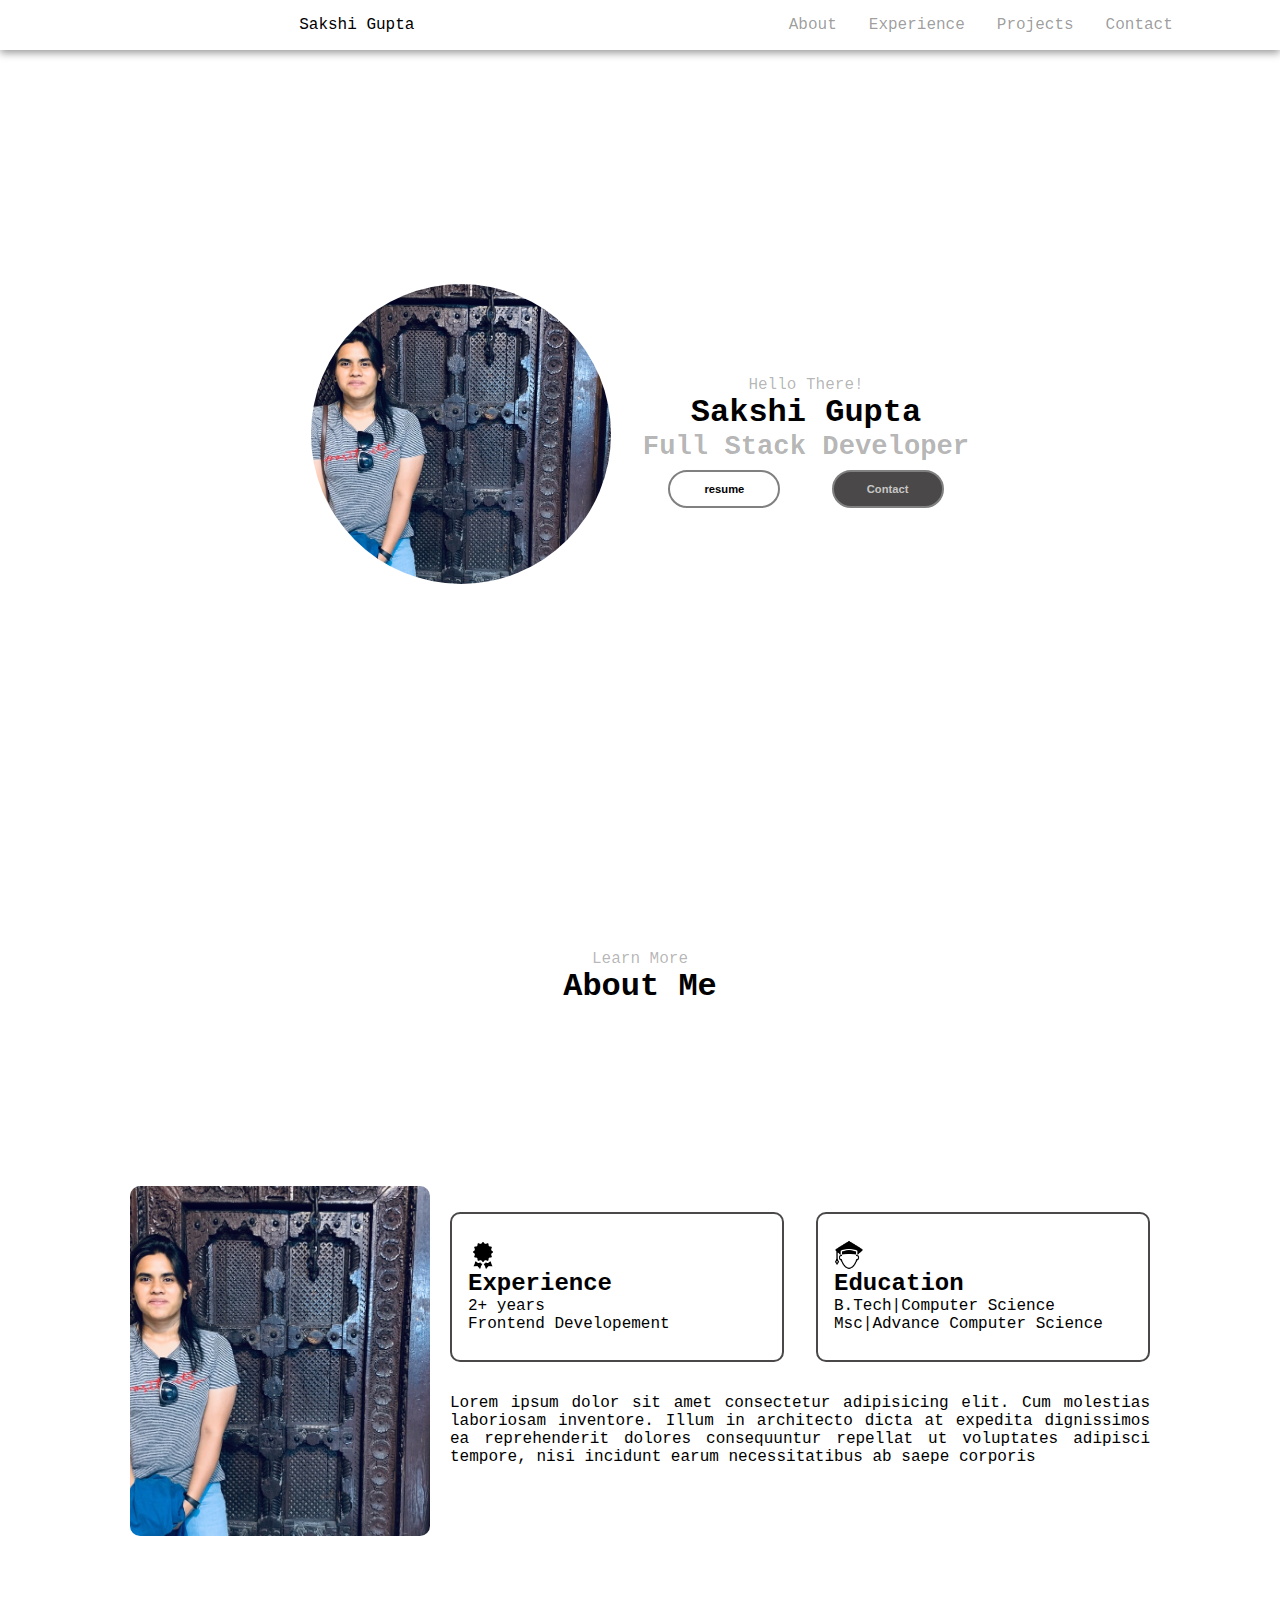
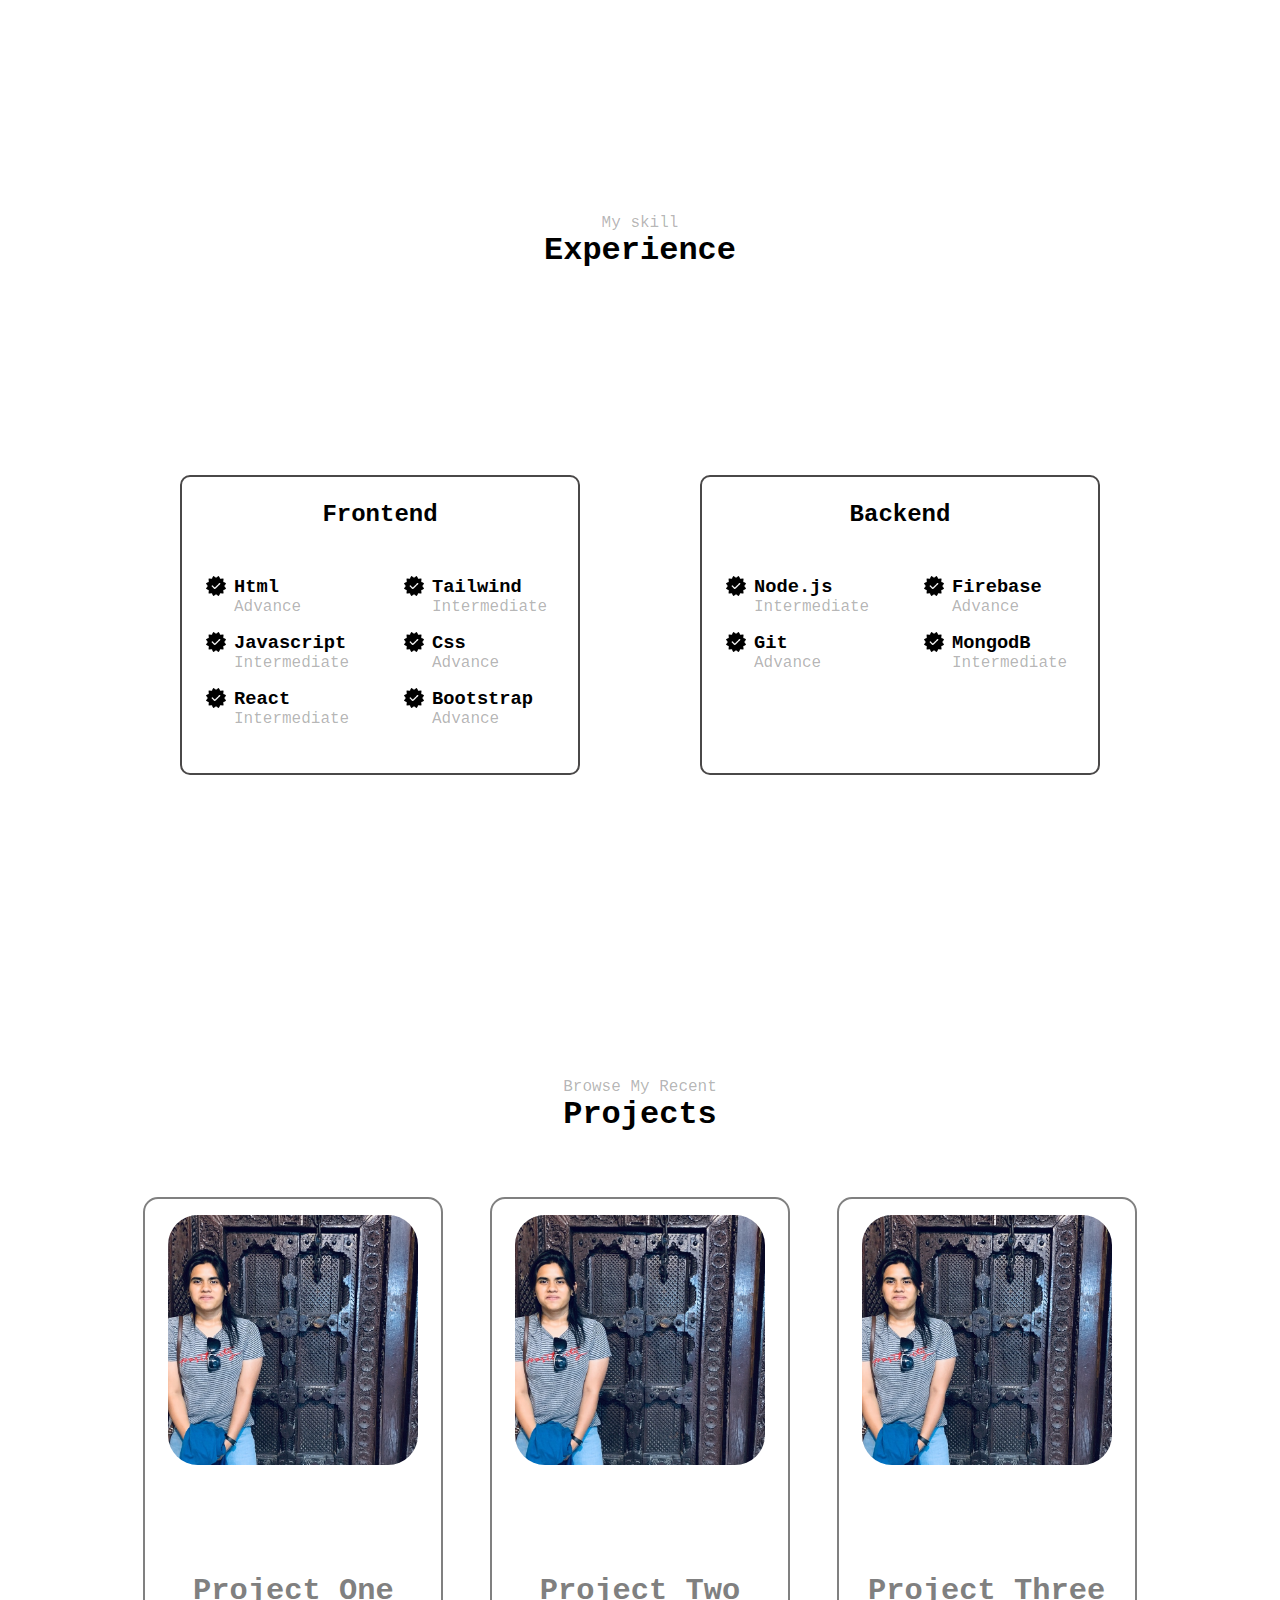
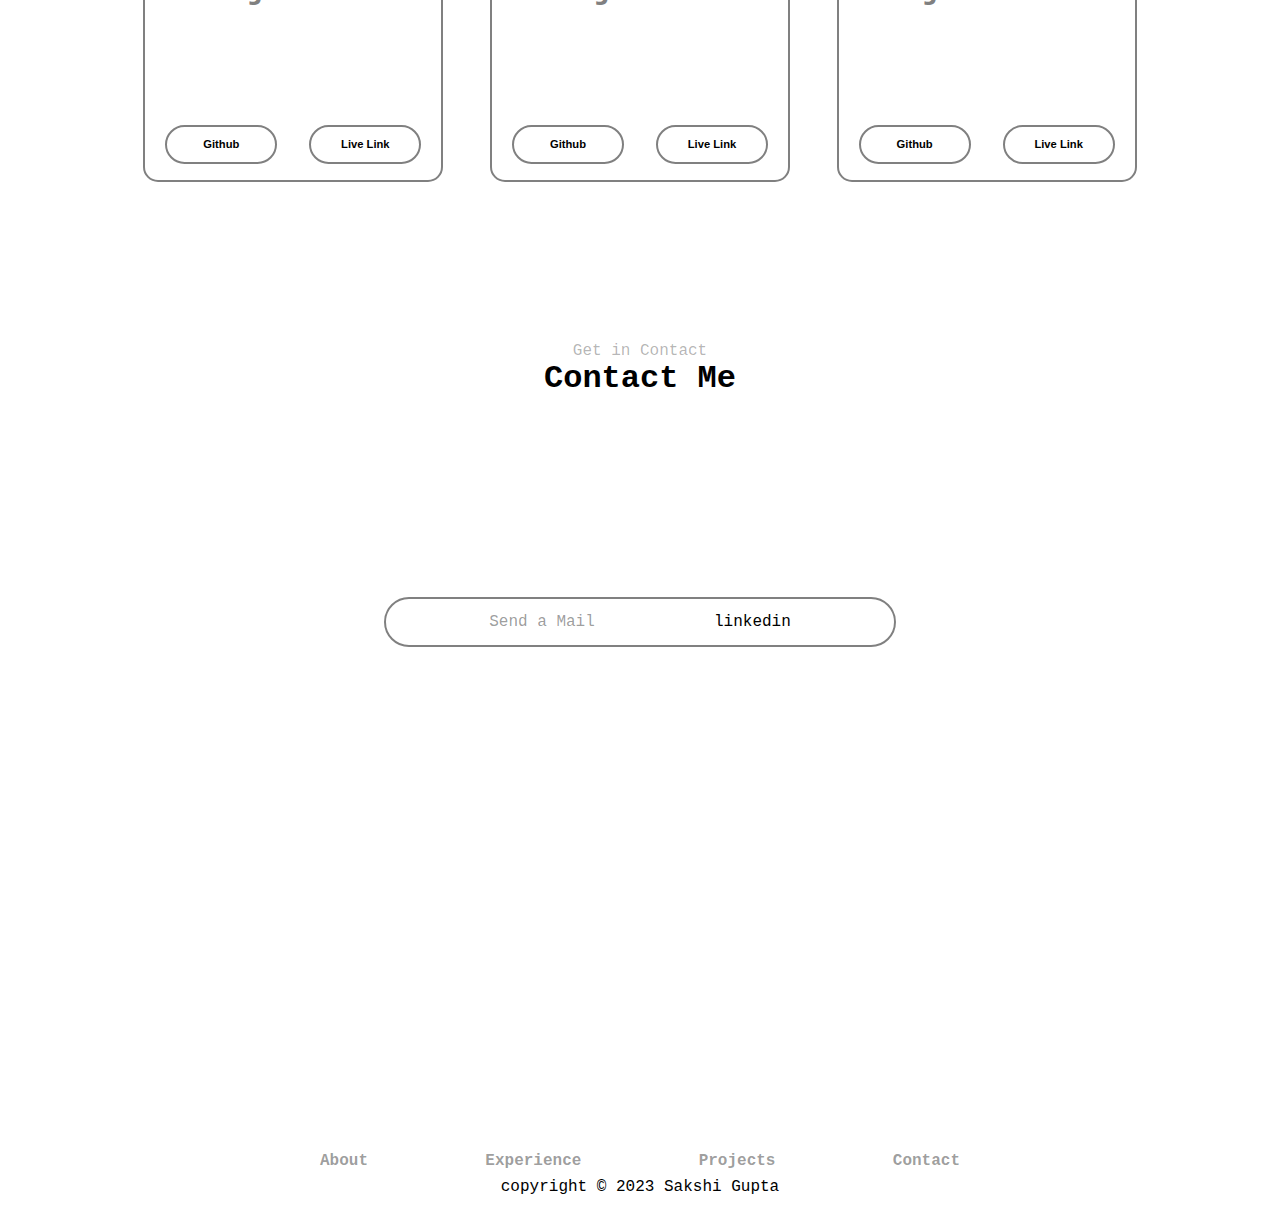
<file: index.html>
<!doctype html>
<html lang="en">
	<head>
		<meta charset="UTF-8" />
		<meta name="viewport" content="width=device-width, initial-scale=1.0" />
		<title>Portfolio Website</title>
		<link rel="stylesheet" href="style.css" />
	</head>
	<body>
		<header>
			<div class="logo">Sakshi Gupta</div>
			<nav>
				<ul>
					<li><a href="#about">About</a></li>
					<li><a href="#experience">Experience</a></li>
					<li><a href="#projects">Projects</a></li>
					<li><a href="#contacts">Contact</a></li>
				</ul>
			</nav>
			<div id="menu" class="hamburger">
				<span class="b1"></span>
				<span class="b2"></span>
				<span class="b3"></span>
			</div>
		</header>

		<section id="profile">
			<div class="section-container">
				<div class="profile-pic-area">
					<img src="./asset/profile_image.jpeg" alt="" />
				</div>
				<div class="profile-text-area">
					<p class="sub-txt">Hello There!</p>
					<h1 class="title">Sakshi Gupta</h1>
					<p class="desc">Full Stack Developer</p>
					<div class="btn-area">
						<button
							class="btn btn-resume"
							onclick="window.open('./asset/Resume_Sakshi_Gupta.pdf')"
						>
							resume
						</button>
						<button class="btn btn-contact" onclick='location.href="#contacts"'>
							Contact
						</button>
					</div>
				</div>
			</div>
		</section>

		<section id="about">
			<p class="sub-txt">Learn More</p>
			<h1 class="title">About Me</h1>
			<div class="about-container">
				<div class="about-pic-area">
					<img
						src="./asset/profile_image.jpeg"
						alt=""
					/>
				</div>
				<div class="article-container">
					<div class="article-details">
						<article>
							<div class="icon">
								<img src="./asset/icons8-badge-100.png" alt="" />
							</div>
							<h2 class="desc">Experience</h2>
							<p>2+ years</p>
							<p>Frontend Developement</p>
						</article>
						<article>
							<div class="icon">
								<img src="./asset/icons8-degree-50.png" alt="" />
							</div>
							<h2 class="desc">Education</h2>
							<p>B.Tech|<span>Computer Science</span></p>
							<p>Msc|<span>Advance Computer Science</span></p>
						</article>
					</div>
					<p class="notes">
						Lorem ipsum dolor sit amet consectetur adipisicing elit. Cum
						molestias laboriosam inventore. Illum in architecto dicta at
						expedita dignissimos ea reprehenderit dolores consequuntur repellat
						ut voluptates adipisci tempore, nisi incidunt earum necessitatibus
						ab saepe corporis
					</p>
				</div>
			</div>
		</section>

		<section id="experience">
			<p class="sub-txt">My skill</p>
			<h1 class="title">Experience</h1>

			<div class="about-container">
				<article class="experience-article">
					<h2 class="desc tille">Frontend</h2>
					<div class="tools">
						<div class="program-lang">
							<img src="./asset/icons8-verified-32.png" alt="" class="icons" />
							<div class="lang-txt">
								<h3 class="desc">Html</h3>
								<p class="sub-txt">Advance</p>
							</div>
						</div>
						<div class="program-lang">
							<img src="./asset/icons8-verified-32.png" alt="" class="icons" />
							<div class="lang-txt">
								<h3 class="desc">Tailwind</h3>
								<p class="sub-txt">Intermediate</p>
							</div>
						</div>
						<div class="program-lang">
							<img src="./asset/icons8-verified-32.png" alt="" class="icons" />
							<div class="lang-txt">
								<h3 class="desc">Javascript</h3>
								<p class="sub-txt">Intermediate</p>
							</div>
						</div>
						<div class="program-lang">
							<img src="./asset/icons8-verified-32.png" alt="" class="icons" />
							<div class="lang-txt">
								<h3 class="desc">Css</h3>
								<p class="sub-txt">Advance</p>
							</div>
						</div>
						<div class="program-lang">
							<img src="./asset/icons8-verified-32.png" alt="" class="icons" />
							<div class="lang-txt">
								<h3>React</h3>
								<p class="sub-txt">Intermediate</p>
							</div>
						</div>
						<div class="program-lang">
							<img src="./asset/icons8-verified-32.png" alt="" class="icons" />
							<div class="lang-txt">
								<h3 class="desc">Bootstrap</h3>
								<p class="sub-txt">Advance</p>
							</div>
						</div>
					</div>
				</article>
				<article class="experience-article last">
					<h2 class="desc tille">Backend</h2>
					<div class="tools">
						<div class="program-lang">
							<img src="./asset/icons8-verified-32.png" alt="" class="icons" />
							<div class="lang-txt">
								<h3 class="desc">Node.js</h3>
								<p class="sub-txt">Intermediate</p>
							</div>
						</div>
						<div class="program-lang">
							<img src="./asset/icons8-verified-32.png" alt="" class="icons" />
							<div class="lang-txt">
								<h3 class="desc">Firebase</h3>
								<p class="sub-txt">Advance</p>
							</div>
						</div>
						<div class="program-lang">
							<img src="./asset/icons8-verified-32.png" alt="" class="icons" />
							<div class="lang-txt">
								<h3 class="desc">Git</h3>
								<p class="sub-txt">Advance</p>
							</div>
						</div>
						<div class="program-lang">
							<img src="./asset/icons8-verified-32.png" alt="" class="icons" />
							<div class="lang-txt">
								<h3 class="desc">MongodB</h3>
								<p class="sub-txt">Intermediate</p>
							</div>
						</div>
					</div>
				</article>
			</div>
		</section>

		<section id="projects">
			<p class="sub-txt">Browse My Recent</p>
			<h1 class="title">Projects</h1>

			<div class="about-container">
				<div class="project-details">
					<img src="./asset/profile_image.jpeg" alt="" />
					<h3 class="desc prog">Project One</h3>
					<div class="btn-area">
						<button class="btn">Github</button>
						<button class="btn">Live Link</button>
					</div>
				</div>
				<div class="project-details">
					<img
						src="./asset/profile_image.jpeg"
						alt=""
					/>
					<h3 class="desc prog">Project Two</h3>
					<div class="btn-area">
						<button class="btn">Github</button>
						<button class="btn">Live Link</button>
					</div>
				</div>
				<div class="project-details last">
					<img src="./asset/profile_image.jpeg" alt="" />
					<h3 class="desc prog">Project Three</h3>
					<div class="btn-area">
						<button class="btn">Github</button>
						<button class="btn">Live Link</button>
					</div>
				</div>
			</div>
		</section>

		<section id="contacts">
			<p class="sub-txt">Get in Contact</p>
			<h1 class="title">Contact Me</h1>

			<div class="about-container">
				<div class="contact-area">
					<div class="first">
						<p><a href="mailto:osenimalik03@gmail.com">Send a Mail</a></p>
					</div>
					<div class="second">
						<p>linkedin</p>
					</div>
				</div>
			</div>
		</section>
		<footer>
			<div class="list-items">
				<ul>
					<li><a href="#about">About</a></li>
					<li><a href="#experience">Experience</a></li>
					<li><a href="#projects">Projects</a></li>
					<li><a href="#contacts">Contact</a></li>
				</ul>

			</div>
			<p>copyright &copy; 2023 Sakshi Gupta</p>
		</footer>
		<script src="main.js"></script>
	</body>
</html>
</file>
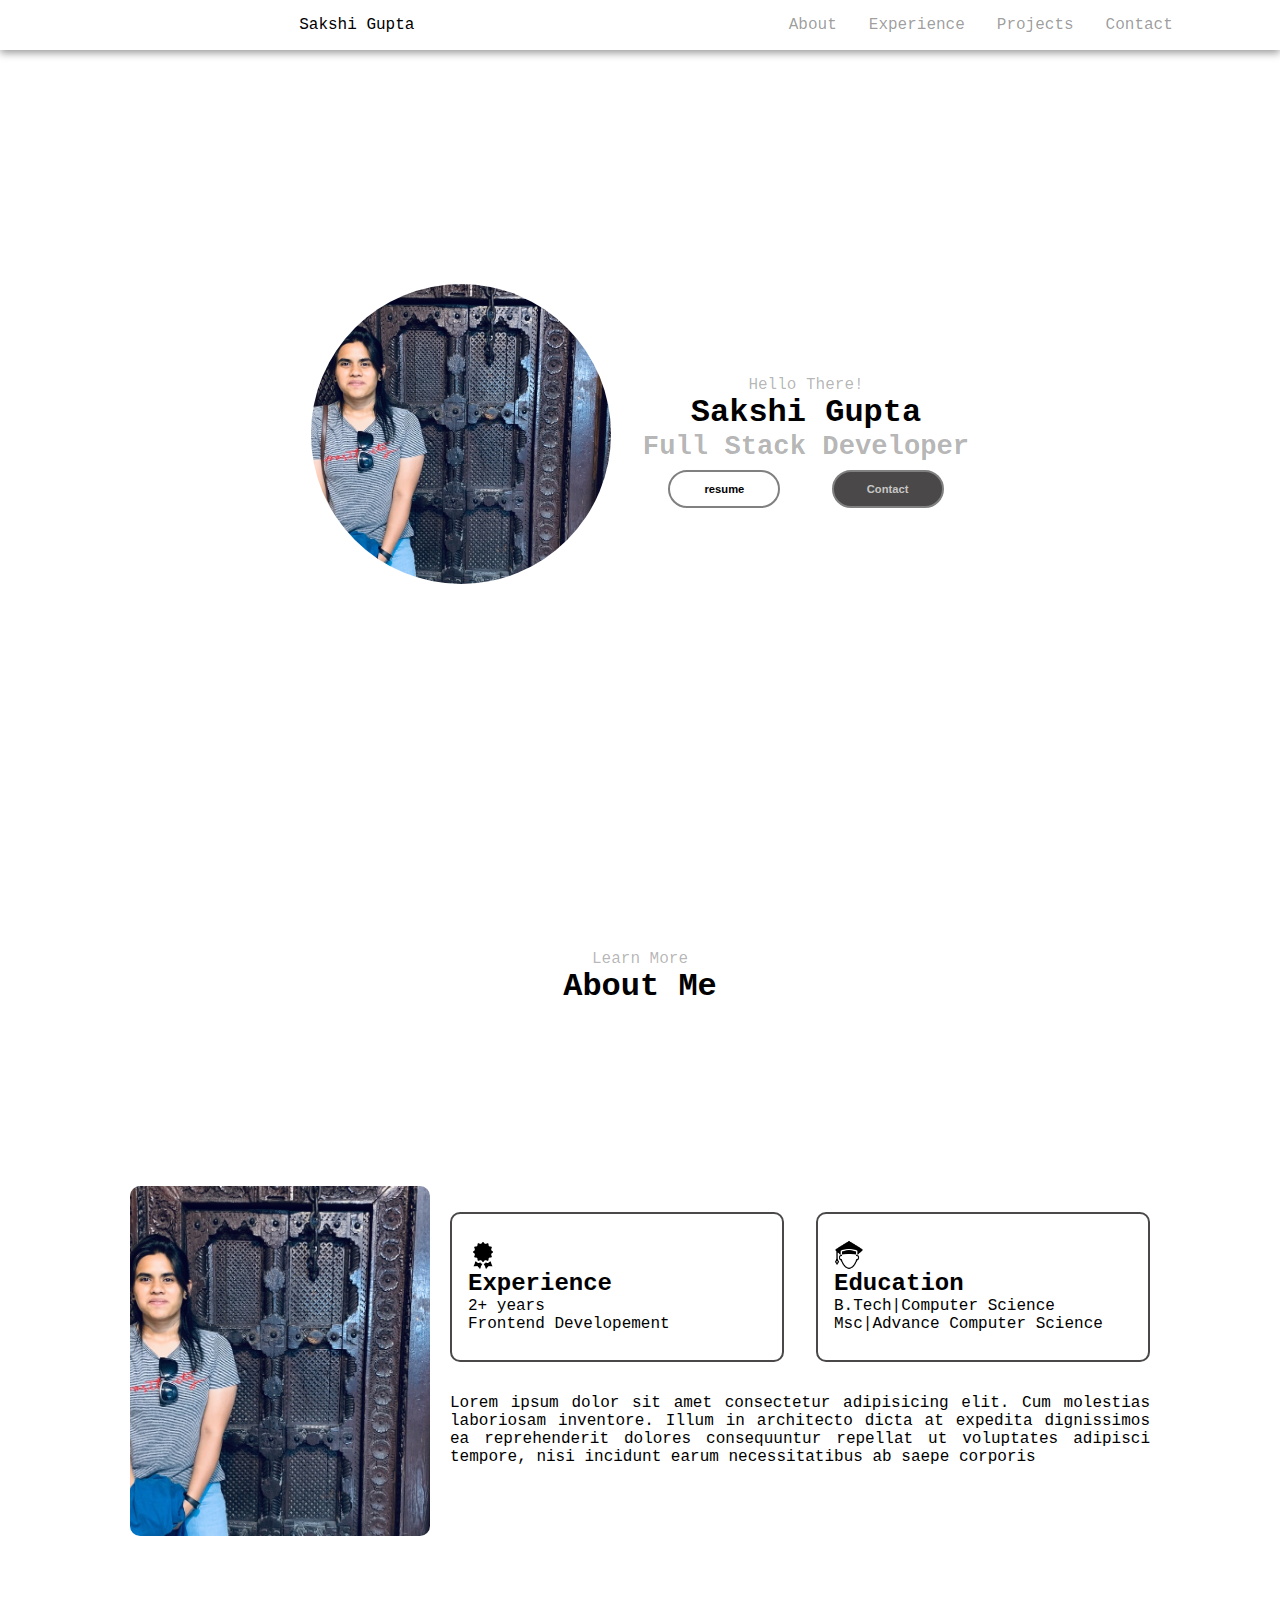
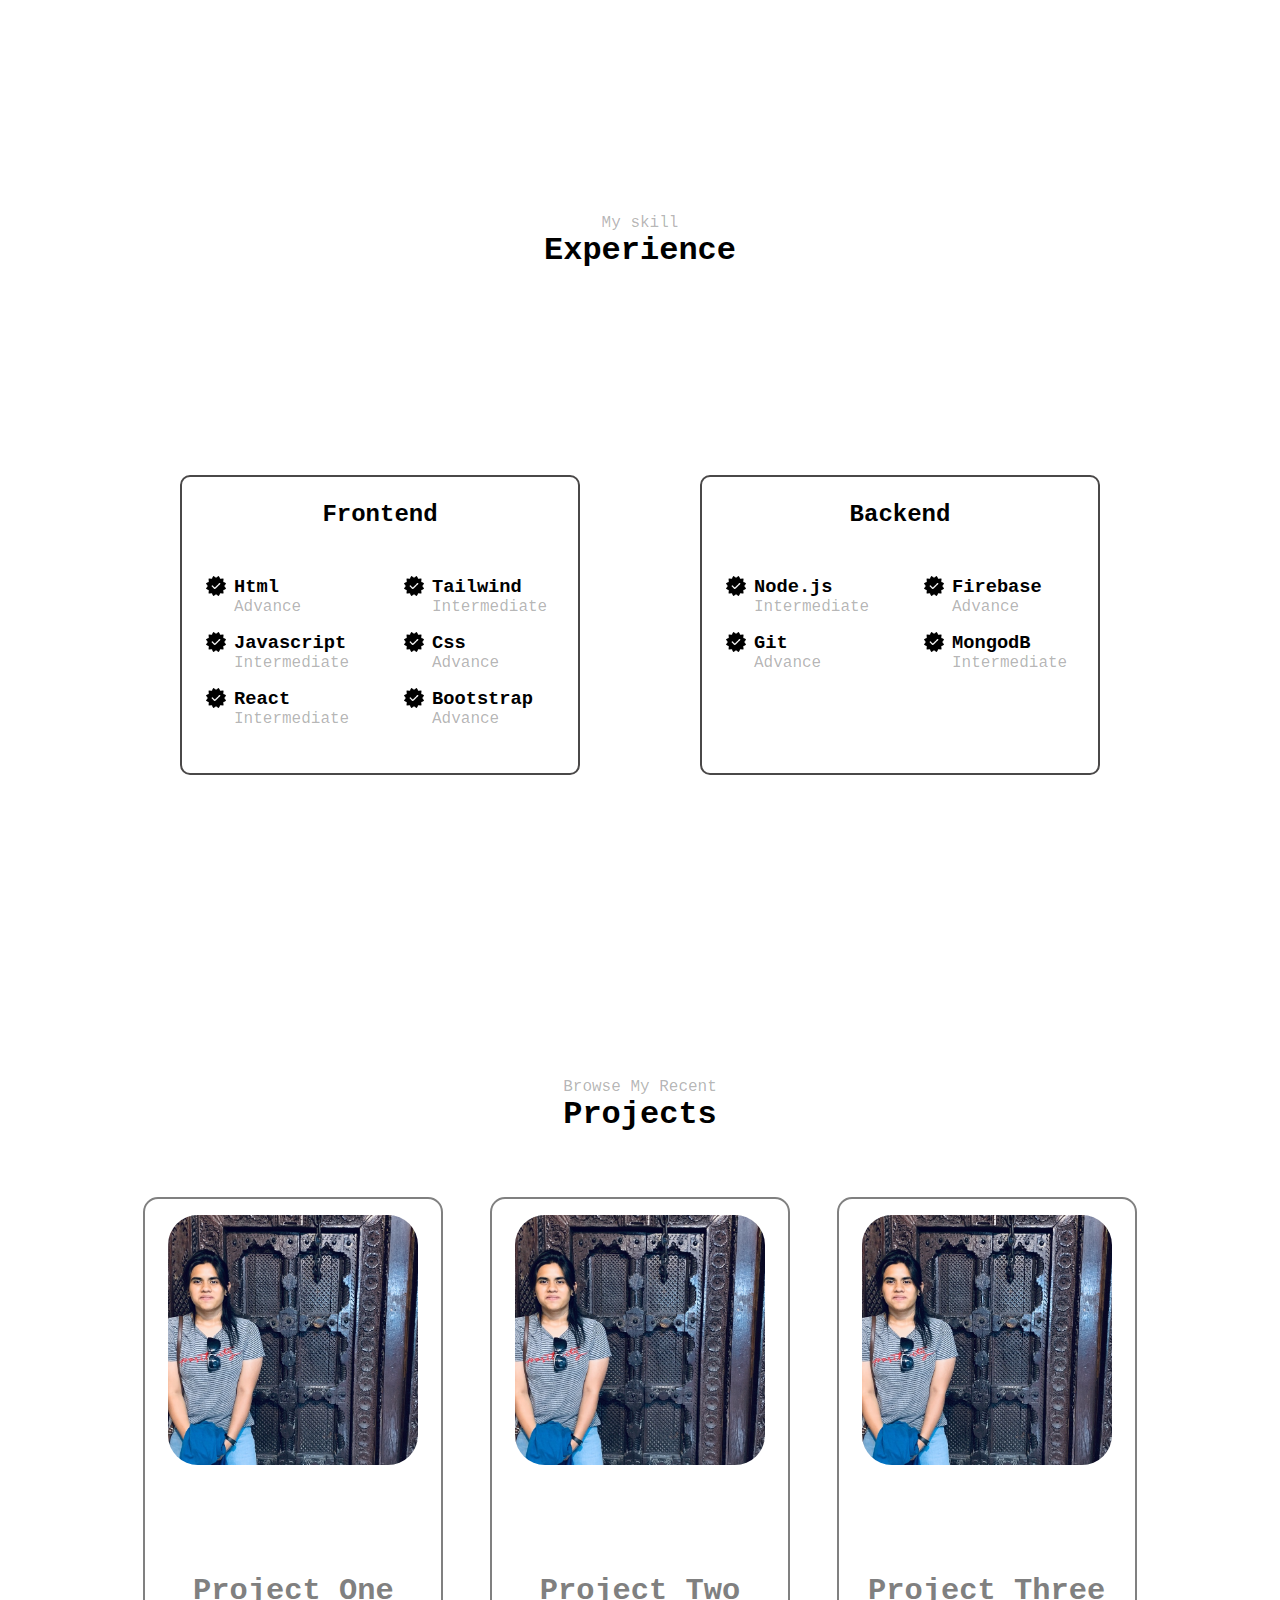
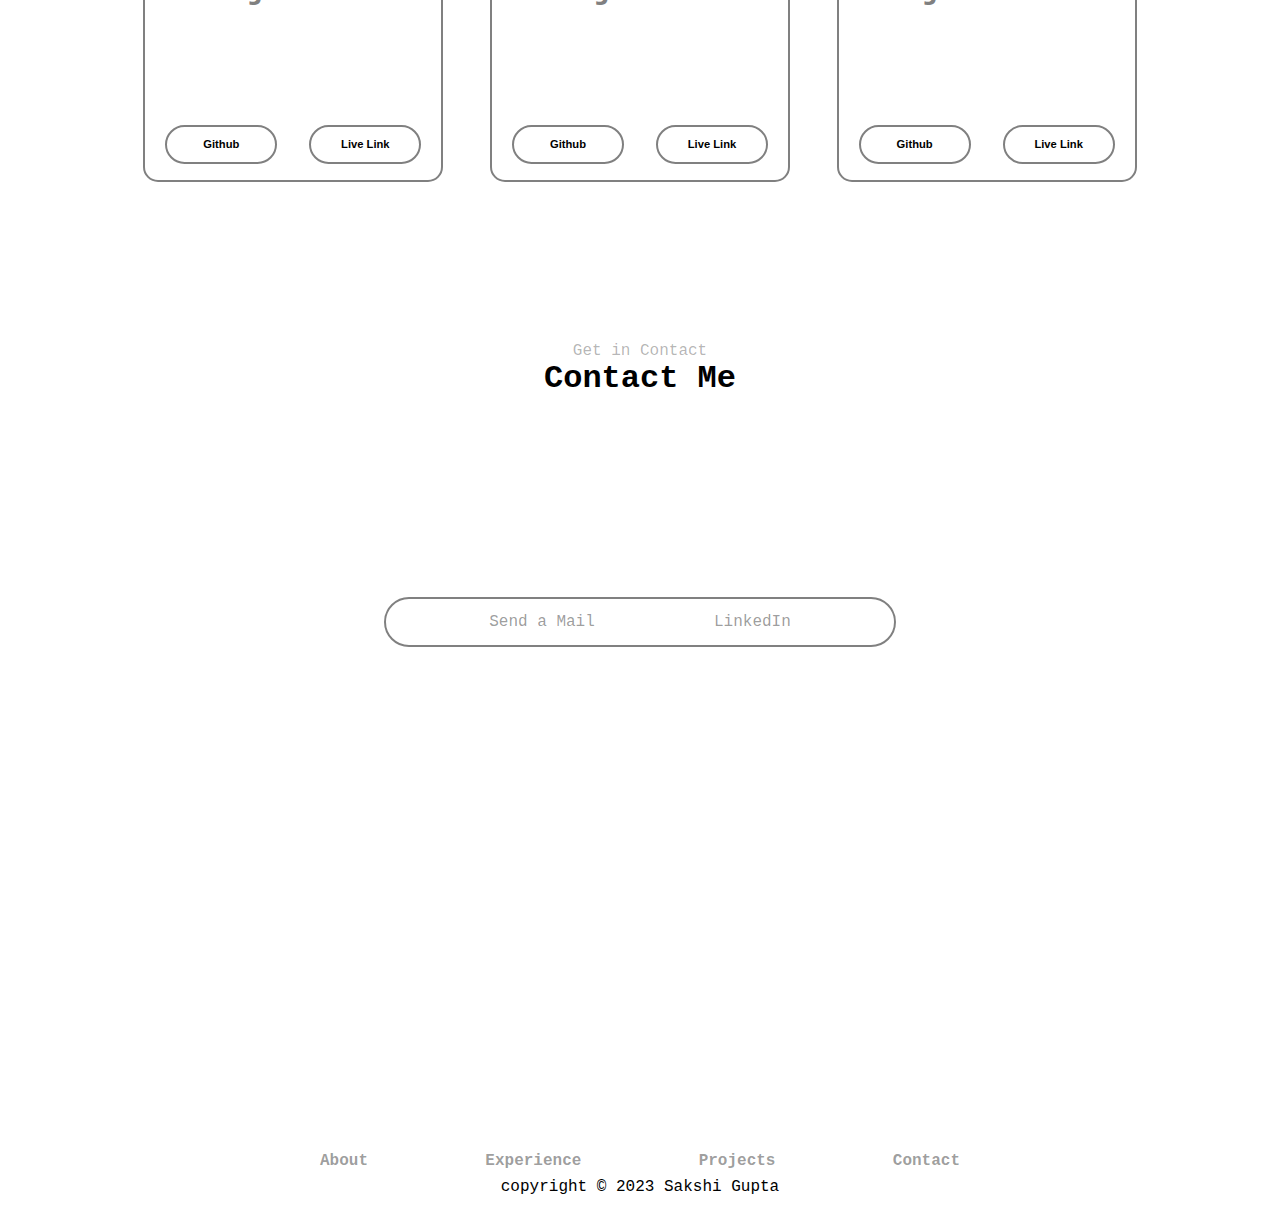
<file: index2.html>
<!doctype html>
<html lang="en">
	<head>
		<meta charset="UTF-8" />
		<meta name="viewport" content="width=device-width, initial-scale=1.0" />
		<title>Portfolio Website</title>
		<link rel="stylesheet" href="style.css" />
	</head>
	<body>
		<header>
			<div class="logo">Sakshi Gupta</div>
			<nav>
				<ul>
					<li><a href="#about">About</a></li>
					<li><a href="#experience">Experience</a></li>
					<li><a href="#projects">Projects</a></li>
					<li><a href="#contacts">Contact</a></li>
				</ul>
			</nav>
			<div id="menu" class="hamburger">
				<span class="b1"></span>
				<span class="b2"></span>
				<span class="b3"></span>
			</div>
		</header>

		<section id="profile">
			<div class="section-container">
				<div class="profile-pic-area">
					<img src="./asset/profile_image.jpeg" alt="" />
				</div>
				<div class="profile-text-area">
					<p class="sub-txt">Hello There!</p>
					<h1 class="title">Sakshi Gupta</h1>
					<p class="desc">Full Stack Developer</p>
					<div class="btn-area">
						<button
							class="btn btn-resume"
							onclick="window.open('./asset/Resume_Sakshi_Gupta.pdf')"
						>
							resume
						</button>
						<button class="btn btn-contact" onclick='location.href="#contacts"'>
							Contact
						</button>
					</div>
				</div>
			</div>
		</section>

		<section id="about">
			<p class="sub-txt">Learn More</p>
			<h1 class="title">About Me</h1>
			<div class="about-container">
				<div class="about-pic-area">
					<img
						src="./asset/profile_image.jpeg"
						alt=""
					/>
				</div>
				<div class="article-container">
					<div class="article-details">
						<article>
							<div class="icon">
								<img src="./asset/icons8-badge-100.png" alt="" />
							</div>
							<h2 class="desc">Experience</h2>
							<p>2+ years</p>
							<p>Frontend Developement</p>
						</article>
						<article>
							<div class="icon">
								<img src="./asset/icons8-degree-50.png" alt="" />
							</div>
							<h2 class="desc">Education</h2>
							<p>B.Tech|<span>Computer Science</span></p>
							<p>Msc|<span>Advance Computer Science</span></p>
						</article>
					</div>
					<p class="notes">
						Lorem ipsum dolor sit amet consectetur adipisicing elit. Cum
						molestias laboriosam inventore. Illum in architecto dicta at
						expedita dignissimos ea reprehenderit dolores consequuntur repellat
						ut voluptates adipisci tempore, nisi incidunt earum necessitatibus
						ab saepe corporis
					</p>
				</div>
			</div>
		</section>

		<section id="experience">
			<p class="sub-txt">My skill</p>
			<h1 class="title">Experience</h1>

			<div class="about-container">
				<article class="experience-article">
					<h2 class="desc tille">Frontend</h2>
					<div class="tools">
						<div class="program-lang">
							<img src="./asset/icons8-verified-32.png" alt="" class="icons" />
							<div class="lang-txt">
								<h3 class="desc">Html</h3>
								<p class="sub-txt">Advance</p>
							</div>
						</div>
						<div class="program-lang">
							<img src="./asset/icons8-verified-32.png" alt="" class="icons" />
							<div class="lang-txt">
								<h3 class="desc">Tailwind</h3>
								<p class="sub-txt">Intermediate</p>
							</div>
						</div>
						<div class="program-lang">
							<img src="./asset/icons8-verified-32.png" alt="" class="icons" />
							<div class="lang-txt">
								<h3 class="desc">Javascript</h3>
								<p class="sub-txt">Intermediate</p>
							</div>
						</div>
						<div class="program-lang">
							<img src="./asset/icons8-verified-32.png" alt="" class="icons" />
							<div class="lang-txt">
								<h3 class="desc">Css</h3>
								<p class="sub-txt">Advance</p>
							</div>
						</div>
						<div class="program-lang">
							<img src="./asset/icons8-verified-32.png" alt="" class="icons" />
							<div class="lang-txt">
								<h3>React</h3>
								<p class="sub-txt">Intermediate</p>
							</div>
						</div>
						<div class="program-lang">
							<img src="./asset/icons8-verified-32.png" alt="" class="icons" />
							<div class="lang-txt">
								<h3 class="desc">Bootstrap</h3>
								<p class="sub-txt">Advance</p>
							</div>
						</div>
					</div>
				</article>
				<article class="experience-article last">
					<h2 class="desc tille">Backend</h2>
					<div class="tools">
						<div class="program-lang">
							<img src="./asset/icons8-verified-32.png" alt="" class="icons" />
							<div class="lang-txt">
								<h3 class="desc">Node.js</h3>
								<p class="sub-txt">Intermediate</p>
							</div>
						</div>
						<div class="program-lang">
							<img src="./asset/icons8-verified-32.png" alt="" class="icons" />
							<div class="lang-txt">
								<h3 class="desc">Firebase</h3>
								<p class="sub-txt">Advance</p>
							</div>
						</div>
						<div class="program-lang">
							<img src="./asset/icons8-verified-32.png" alt="" class="icons" />
							<div class="lang-txt">
								<h3 class="desc">Git</h3>
								<p class="sub-txt">Advance</p>
							</div>
						</div>
						<div class="program-lang">
							<img src="./asset/icons8-verified-32.png" alt="" class="icons" />
							<div class="lang-txt">
								<h3 class="desc">MongodB</h3>
								<p class="sub-txt">Intermediate</p>
							</div>
						</div>
					</div>
				</article>
			</div>
		</section>

		<section id="projects">
			<p class="sub-txt">Browse My Recent</p>
			<h1 class="title">Projects</h1>

			<div class="about-container">
				<div class="project-details">
					<img src="./asset/profile_image.jpeg" alt="" />
					<h3 class="desc prog">Project One</h3>
					<div class="btn-area">
						<button class="btn">Github</button>
						<button class="btn">Live Link</button>
					</div>
				</div>
				<div class="project-details">
					<img
						src="./asset/profile_image.jpeg"
						alt=""
					/>
					<h3 class="desc prog">Project Two</h3>
					<div class="btn-area">
						<button class="btn">Github</button>
						<button class="btn">Live Link</button>
					</div>
				</div>
				<div class="project-details last">
					<img src="./asset/profile_image.jpeg" alt="" />
					<h3 class="desc prog">Project Three</h3>
					<div class="btn-area">
						<button class="btn">Github</button>
						<button class="btn">Live Link</button>
					</div>
				</div>
			</div>
		</section>

		<section id="contacts">
			<p class="sub-txt">Get in Contact</p>
			<h1 class="title">Contact Me</h1>

			<div class="about-container">
				<div class="contact-area">
					<div class="first">
						<p><a href="mailto:sakshigupta341999@gmail.com">Send a Mail</a></p>
					</div>
					<div class="second">
						<p><a href="https://www.linkedin.com/in/sakshi-gupta-0b264a193/" target="_blank">LinkedIn</a></p>
					</div>
				</div>
			</div>
		</section>
		<footer>
			<div class="list-items">
				<ul>
					<li><a href="#about">About</a></li>
					<li><a href="#experience">Experience</a></li>
					<li><a href="#projects">Projects</a></li>
					<li><a href="#contacts">Contact</a></li>
				</ul>

			</div>
			<p>copyright &copy; 2023 Sakshi Gupta</p>
		</footer>
		<script src="main.js"></script>
	</body>
</html>
</file>
<file: style.css>
* {
	margin: 0;
	padding: 0;
	box-sizing: border-box;
}
html {
	scroll-behavior: smooth;
}
body {
	font-family: monospace;
	font-size: 1rem;
}
ul,
a {
	list-style: none;
	text-decoration: none;
	color: rgba(0, 0, 0, 0.4);
}
section {
	padding-top: 6vh;
	margin:0 auto;
	min-height: 94vh;
	overflow: hidden;
}
.section-container {
	display: flex;
}
header {
	display: flex;
	justify-content: space-between;
	align-items: center;

	padding: 1rem;

	box-shadow: 0 3px 8px rgba(0, 0, 0, 0.4);
}
nav {
	position: fixed;
	top: 7.5vh;
	right: 0;
	height: 40vh;
	width: 100%;
	background: rgba(255, 255, 255, 0.7);
	display: flex;
	align-items: center;
	justify-content: center;

	z-index: 0;

	transition: transform 0.5s ease-in-out;
	transform: translateX(100%);
}
nav.active {
	transform: none;
}
nav ul > li {
	margin-bottom: 1rem;
}
.hamburger {
	display: flex;
	flex-direction: column;
	align-items: center;

	gap: 0.3rem;
	width: 1.5rem;

	opacity: 1;
	z-index: 1;

	transition: right 0.2s ease;
}
.hamburger span {
	width: 100%;
	height: 2px;
	background: black;

	transition: transform 0.3s ease-in;
}
.hamburger.active span:first-child {
	transform: rotate(45deg) translate(3px, 2px);
}
.hamburger.active span:nth-child(2) {
	display: none;
}
.hamburger.active span:last-child {
	transform: rotate(-45deg) translate(3px, -2px);
}

/* Profile */
#profile {
	align-items: start;
}
.section-container {
	flex-direction: column;
	justify-content: center;
	align-items: center;
}
.profile-pic-area {
	width: 300px;
	height: 300px;
	border-radius: 50%;

	overflow: hidden;
	margin-bottom: 1rem;
}
.profile-pic-area img {
	width: 100%;
	height: 100%;
	object-fit: cover;
}
.profile-text-area {
	align-self: center;
	text-align: center;
}
.sub-txt {
	color: rgba(0, 0, 0, 0.3);
}
.title {
	font-size: 2rem;
	font-weight: 700;
	margin: 0 0 .8rem 0;
}
.profile-text-area .desc {
	font-size: 1.7rem;
	font-weight: bold;
	color: rgba(0, 0, 0, 0.3);
}
.btn-area {
	display: flex;
	justify-content: space-around;
	margin-top: 0.5rem;
}
.btn {
	border: 2px solid grey;
	outline: none;
	background: transparent;
	border-radius: 20px;

	padding: 0.7rem;
	width: 7rem;

	font-size: 0.7rem;
	font-weight: bold;
	transition: all 0.3s;

	cursor: pointer;
}
.btn-resume:hover {
	background: black;
	color: rgba(255, 255, 255, 0.7);
}
.btn-contact {
	background: rgb(74, 72, 72);
	color: rgba(255, 255, 255, 0.7);
    transition: all .3s;
}
.btn-contact:hover {
	border: 2px solid rgba(0, 0, 0, .4);
	background:transparent;
    color: rgba(0, 0, 0, .4);
}

/* about */
    #about, #experience, #projects,#contacts{
        text-align: center;
    }
	.about-container{
		min-height: 86%;
		display: flex;
		justify-content: space-around;
		align-items: center;
		flex-direction: column;
		gap: 1rem;
	}
	#about .about-pic-area{
		width: 300px;
		height: 350px;
		border-radius: 10px;
		overflow: hidden;
	}
	#about .about-pic-area img{
		width: 100%;
		height: 100%;
		object-fit: cover;
	}
	.article-container{
		width: 300px;
		align-self: center;
		text-align: left;
		display: flex;
		flex-direction: column;
	}
	.icon{
		width: 30px;
		height: 30px;
		overflow: hidden;
		position: relative;
	}
	.icon img{
		width: 100%;
		height: 100%;
		object-fit: cover;
	}
	article{
		width: 300px;
		height: 150px;
		border: 2px solid rgb(74, 72, 72);
		border-radius: 10px;
		padding: 1rem;

		margin-bottom: 1rem;
		display: flex;
		flex-direction: column;
		align-items: start;
		justify-content: center;
	}
	.notes{
		margin-bottom: 2.8rem;
	}

	/* experience */

	.experience-article{
		padding: 1rem;
		justify-content: start;
		align-items: center;
		height: 410px;
		width: 300px;
		margin: 0 auto;
	}
	.desc .tille{
		align-self: center;
		text-align: center;
	}
	.tille{
		margin-bottom: 1.5rem;
	}
	.tools{
		display: flex;
		flex-wrap: wrap;
		justify-content: center;
		align-items: center;
		gap: 1rem;
	}
	.icons{
		width: 20px;
		height: 20px;
		object-fit: cover;
		margin-right: 0.5rem;
	}
	.program-lang{
		display: flex;
		justify-content: start;
		width:150px;
	}
	.lang-txt{
		text-align: left;
		justify-self: start;
	}
	.last{
		margin-bottom: 3rem;
	}


	/* projects */

	.project-details{
		border: 2px solid grey;
		width: 300px;
		height: 65vh;
		padding: 1rem;
		border-radius: 15px;
		flex-direction: column;
		display: flex;
		align-items: center;
		justify-content: space-between;
	}
	.project-details img{
		width: 250px;
		height: 250px;
		object-fit: cover;
		border-radius: 30px;
	}
	.project-details .btn-area{
		gap: 2rem;
	}

	.prog{
		font-size: 1.9rem;
		color: grey;
	}

	/* Contacts */

	section#contacts{
		height: 40%;
		}
	#contacts .about-container{
		display: flex;
		justify-content: center;
		align-items: center;
		min-height: 50vh;
	}

	.contact-area{
		width: 300px;
		height: 50px;
		padding: 2.5rem;
		border: 2px solid grey;
		border-radius: 50px;
		display: flex;
		align-items: center;
		justify-content: space-evenly;
		flex-direction: column;
		gap: 1rem;
	}

	/* footer */

	footer{
		display: flex;
		justify-content: center;
		align-items: center;
		flex-direction: column;
		margin-bottom: 1rem;
	}
	.list-items{
		width: 50vw;
		margin-bottom: 0.5rem;
	}
	.list-items ul{
		display: flex;
		justify-content: center;
		flex-direction: column;
		gap: 1rem;
		margin-bottom: .5rem;
		align-items: center;
	}
	.list-items ul li{
		display: flex;
		justify-content: space-around;
		text-align: left;
		align-items: start;
		font-weight: bold;
	}
@media screen and (min-width: 720px) {
    section{
		padding-top: 4vh;
        margin: 0 8rem;
		height: 96vh;
    }
	header {
		justify-content: space-around;
	}
	.hamburger {
		display: none;
		opacity: 0;
	}
	nav {
		position: initial;
		height: auto;
		transform: none;
		width: 0%;
		background: transparent;
	}
	nav ul {
		display: flex;
		gap: 2rem;
	}
	nav ul > li {
		margin-bottom: 0;
	}
	.sub-txt,.title{
		margin: 0;
	}
	/* profile */
	#profile {
		display: flex;
		justify-content: center;
	}
	 .section-container {
		min-height: 86%;
		align-items: center;
		gap: 2rem;
		flex-direction: row;
	}

	/* about */

	.about-container{
		flex-direction: row;
	}

	.article-container{
		width: 700px;
	}

	#about .about-pic-area{
		width: 300px;
		height: 350px;
	}
	.article-details{
		display: flex;
		flex-direction: row;
		gap: 2rem;
		margin-bottom: 1rem;
	}
	article{
		width: 350px;
	}
	.notes{
		text-align: justify;
	}

	/* experience */
	.experience-article{
		width: 400px;
		height: 300px;
		padding: 1.5rem;
	}
	.tools{
		justify-content: space-between;
	}
		.tille{
		margin-bottom: 3rem;
	}

	.last{
		margin-bottom: 0;
	}

	.contact-area{
		width: 40vw;
		padding: 0;
		flex-direction: row;
	}
	.list-items{
		margin-bottom: 0;
	}
	.list-items ul{
		flex-direction: row;
		justify-content: space-between;
	}

}
</file>
